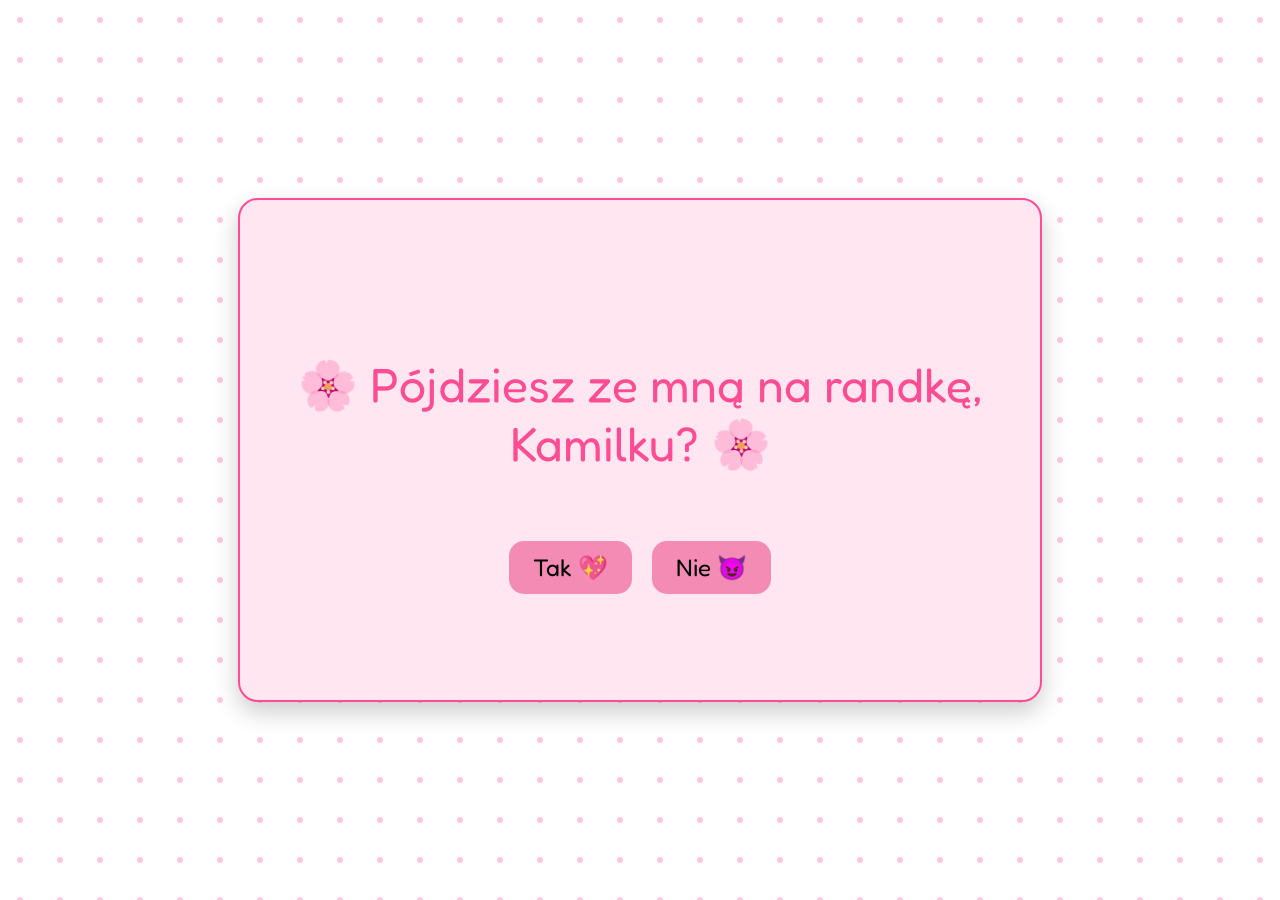
<file: index.html>
<!-- test deploy -->
<!DOCTYPE html>
<html lang="en">
<head>
    <meta charset="UTF-8">
    <meta name="viewport" content="width=device-width, initial-scale=1.0">
    <title>Will you date me?</title>
    <link rel="stylesheet" href="styles.css">
    <link rel="preconnect" href="https://fonts.googleapis.com">
<link rel="preconnect" href="https://fonts.gstatic.com" crossorigin>
<link href="https://fonts.googleapis.com/css2?family=Fredoka:wght@300..700&display=swap" rel="stylesheet">
</head>
<body>
    <div id="container">
        <p id="question">🌸 Pójdziesz ze mną na randkę, Kamilku? 🌸</p>
        <div id="buttons">
        <button id="yesButton">Tak 💖</button>
        <button id="noButton">Nie 😈</button></div>
    </div>
    <script src="index.js"></script>
</body>
</html>
</file>
<file: styles.css>
body{
margin: 0;
    display: flex;
    justify-content: center;
    align-items: center;
    height: 100vh;
    font-family: "Fredoka", sans-serif;
    background: linear-gradient(135deg, #ffe6f0, #ffd1e8);
    background-image: radial-gradient(circle, rgba(255,77,148,0.3) 10%, transparent 11%);
    background-size: 40px 40px;
}

#container {
    display: flex;
    flex-direction: column;
    align-items: center;
    justify-content: center;
    background-color: #ffe6f0;
    text-align: center;
    height: 500px;
    width: 800px;
    border: 2px solid #ff4d94;
    border-radius: 20px;
     box-shadow: 0 10px 25px rgba(0, 0, 0, 0.2);
     
}

#question{
    color: #ff4d94;
    font-size: 3rem;color: #ff4d94;
    font-size: 3rem;
}

#buttons {
    display: flex;
    gap: 20px;
    margin-top: 20px;
}

button {
    padding: 10px 20px;
    transition: transform 0.2s, background-color 0.2s;font-family: inherit;
    font-size: 1.5rem;
    border: none;
    border-radius: 15px;
    padding: 12px 24px;
    cursor: pointer;
    background-color: #f38bb4;
}

button:hover {
    transform: scale(1.1);
    background-color: #ff4d94;
     box-shadow: 0 10px 25px rgba(0, 0, 0, 0.2);
}

.flatpickr-calendar {
    border-radius: 16px !important;
    font-family: "Fredoka", sans-serif !important;
    box-shadow: 0 15px 40px rgba(0,0,0,0.2) !important;
    border: none !important;
}

.flatpickr-day.selected {
    background: #ff4d94 !important;
    border-color: #ff4d94 !important;
    color: white;
}

.flatpickr-day:hover {
    background: #ffd1e8 !important;
}

#hearts-container {
    position: fixed;
    top: 0;
    left: 0;
    width: 100%;
    height: 100%;
    pointer-events: none;
    overflow: hidden;
}

.heart {
    position: absolute;
    font-size: 24px;
    animation: floatUp 2s linear forwards;
    opacity: 0.9;
}

@keyframes floatUp {
    0% {
        transform: translateY(0) scale(1);
        opacity: 1;
    }
    100% {
        transform: translateY(-200px) scale(1.5);
        opacity: 0;
    }
}

#dateContainer {
    display: flex;
    flex-direction: column;
    align-items: center;
    justify-content: center;
    background-color: #ffe6f0;
    text-align: center;
    gap: 20px;
    height: 500px;
    width: 600px;
    border: 2px solid #ff4d94;
    border-radius: 20px;
     box-shadow: 0 10px 25px rgba(0, 0, 0, 0.2);
}
#places {
    display: flex;
    gap: 10px;
    flex-wrap: wrap;
    justify-content: center;
    margin-top: 20px;
}

.place {
    padding: 15px 20px;
    background: #fff;
    border-radius: 15px;
    cursor: pointer;
    transition: 0.2s;
    box-shadow: 0 5px 15px rgba(0,0,0,0.1);
}

.place:hover {
    transform: scale(1.1);
    background: #ffd1e8;
}

#confirmBtn{
    padding: 10px 20px;
    font-size: 1.5rem;
    border: none;
    border-radius: 15px;
    cursor: pointer;
    background-color: #f38bb4;
    transition: transform 0.2s, background-color 0.2s;
}
</file>
